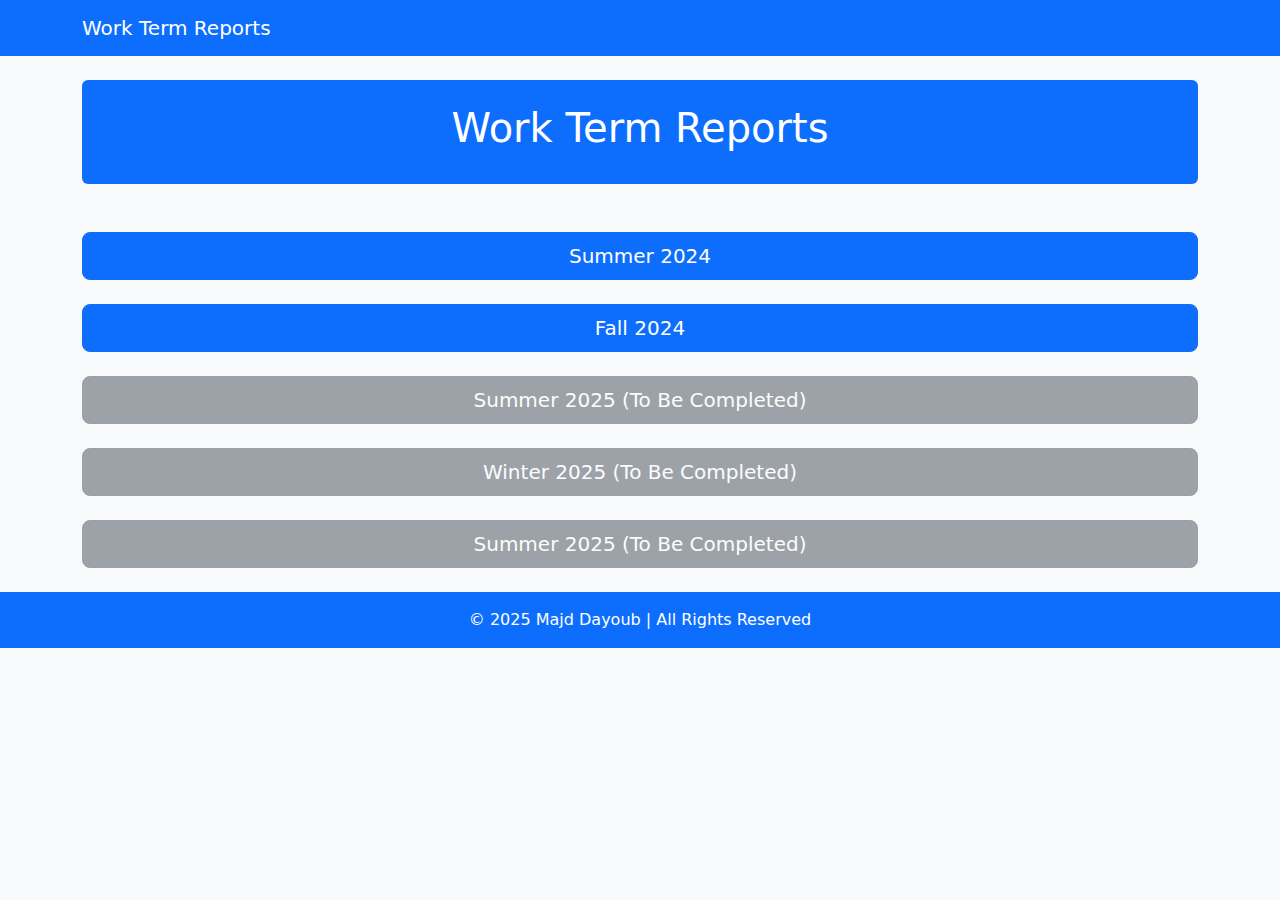
<file: index.html>
<!DOCTYPE html>
<html lang="en">

<head>
    <meta charset="UTF-8">
    <meta name="viewport" content="width=device-width, initial-scale=1.0">
    <title>Work Term Reports</title>
    <link href="https://cdn.jsdelivr.net/npm/bootstrap@5.3.0/dist/css/bootstrap.min.css" rel="stylesheet">
</head>

<body class="bg-light">
    <nav class="navbar navbar-expand-lg navbar-light bg-primary mb-4">
        <div class="container">
            <a class="navbar-brand text-white" href="#">Work Term Reports</a>
        </div>
    </nav>

    <div class="container">
        <div class="text-center py-4 bg-primary text-white rounded mb-5">
            <h1>Work Term Reports</h1>
        </div>

        <div class="d-grid gap-4">
            <a href="Summer2024.html" class="btn btn-primary btn-lg">Summer 2024</a>
            <a href="Fall2024.html" class="btn btn-primary btn-lg">Fall 2024</a>
            <button class="btn btn-secondary btn-lg" disabled>Summer 2025 (To Be Completed)</button>
            <button class="btn btn-secondary btn-lg" disabled>Winter 2025 (To Be Completed)</button>
            <button class="btn btn-secondary btn-lg" disabled>Summer 2025 (To Be Completed)</button>
        </div>
    </div>

    <footer class="bg-primary text-white text-center py-3 mt-4">
        <p class="mb-0">&copy; 2025 Majd Dayoub | All Rights Reserved</p>
    </footer>

    <script src="https://cdn.jsdelivr.net/npm/bootstrap@5.3.0/dist/js/bootstrap.bundle.min.js"></script>
</body>

</html>
</file>
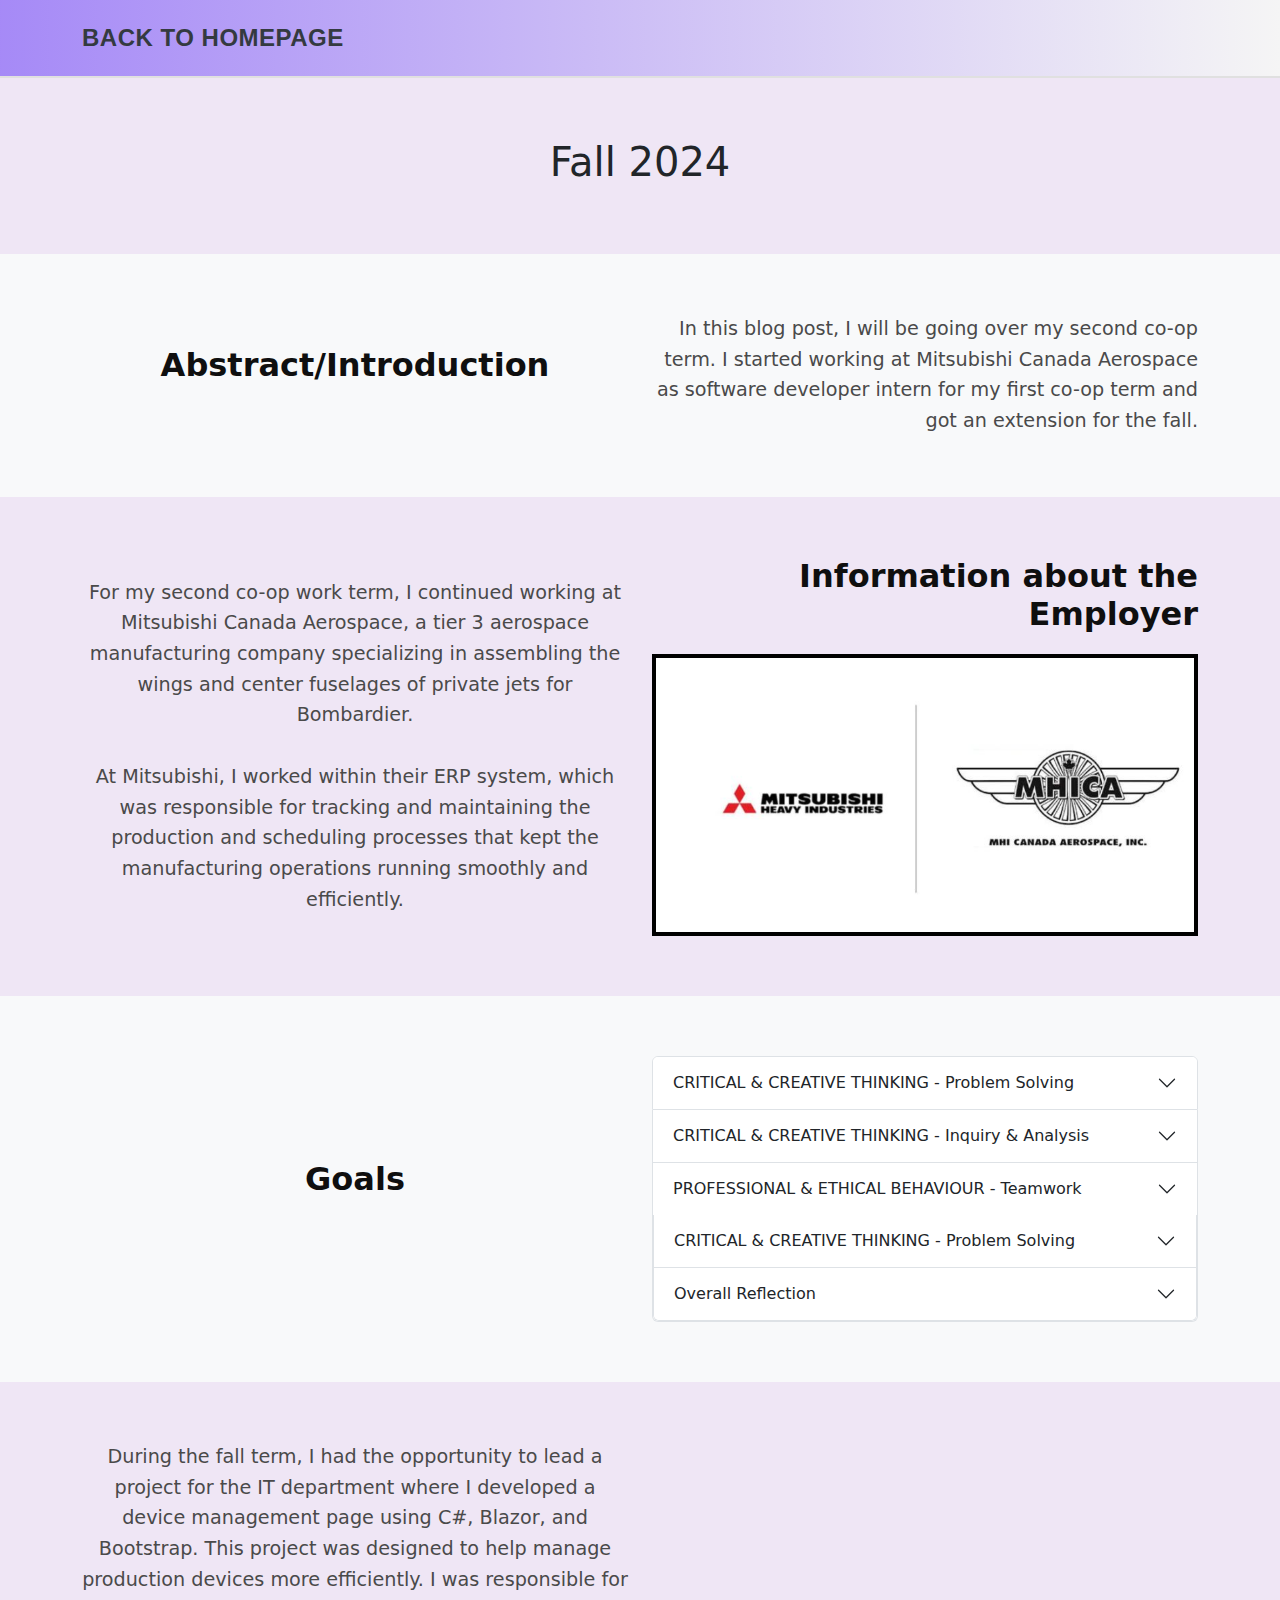
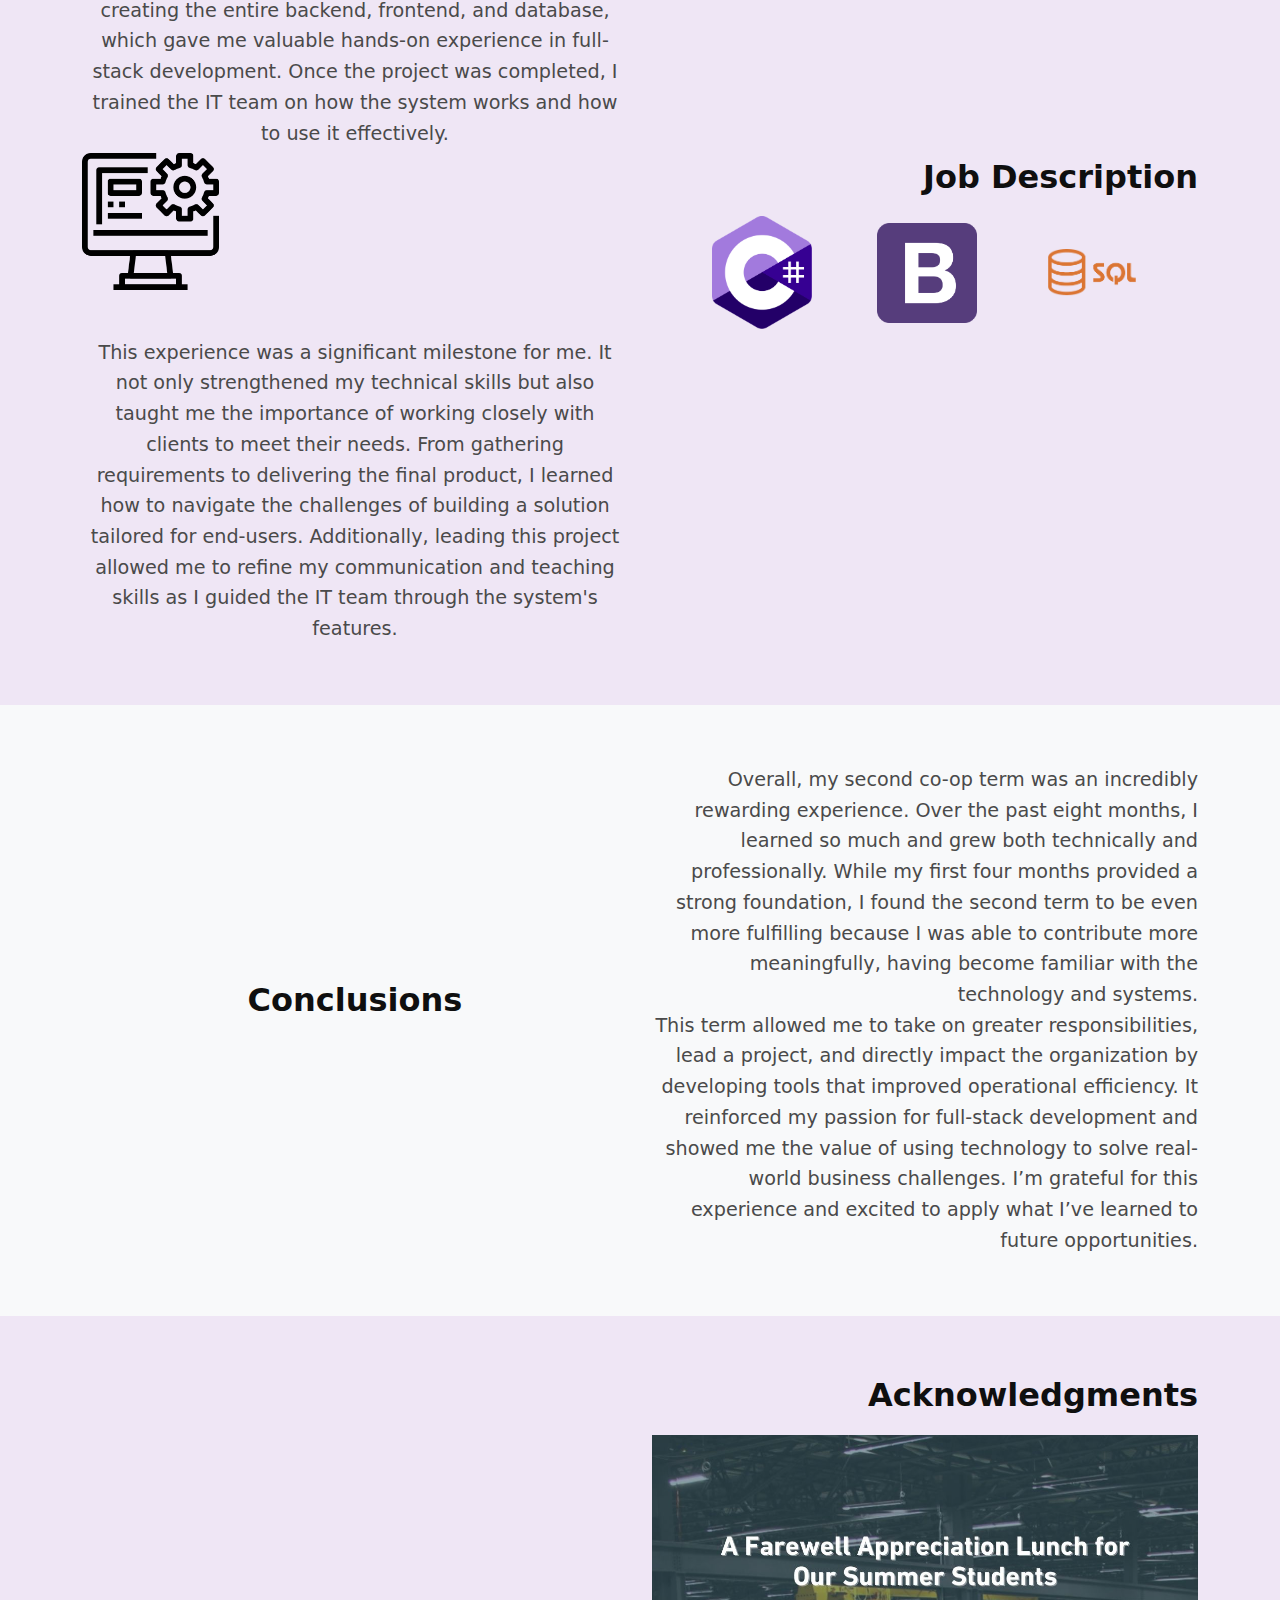
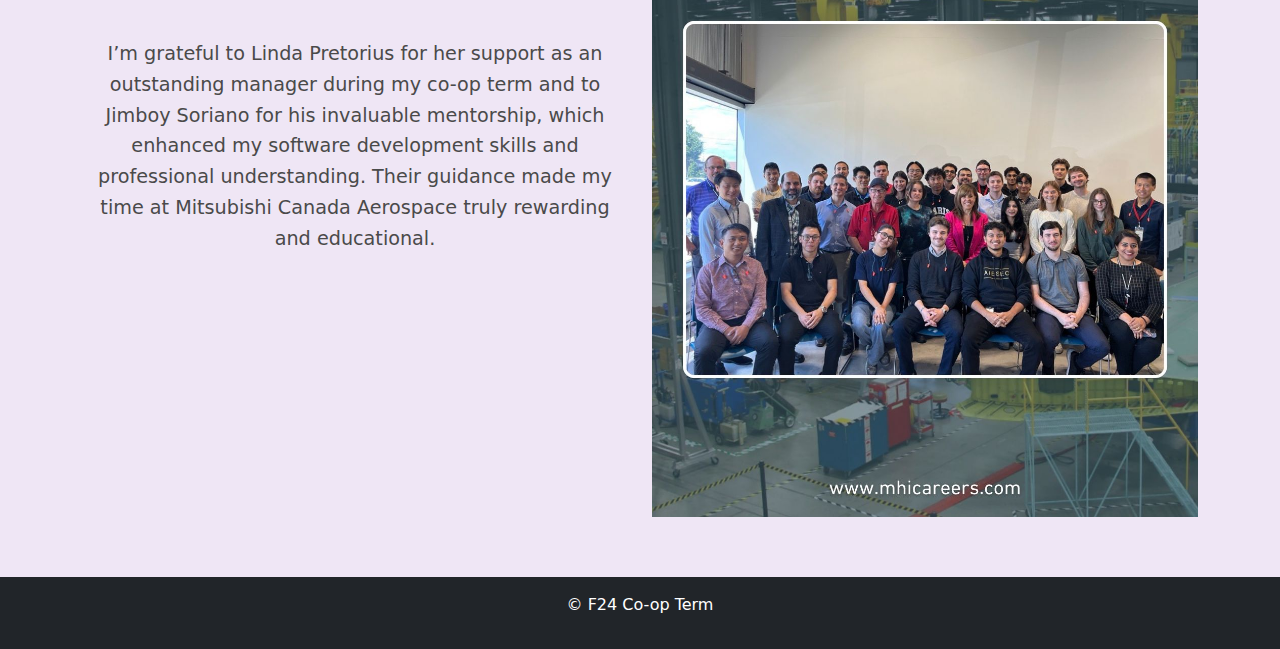
<file: Fall2024.html>
<!DOCTYPE html>
<html lang="en">
<head>
  <meta charset="UTF-8">
  <meta name="viewport" content="width=device-width, initial-scale=1.0">
  <title>First Work Term</title>
  <link href="https://cdn.jsdelivr.net/npm/bootstrap@5.3.0-alpha1/dist/css/bootstrap.min.css" rel="stylesheet">
  <link rel="stylesheet" href="styles.css">
</head>
<body>

<!-- Navigation -->
<nav class="navbar navbar-expand-lg navbar-light bg-primary">
  <div class="container">
      <a class="navbar-brand" href="/WorkTermReports">Back to Homepage</a>
  </div>
</nav>


<!-- Header Sections -->
<section class="section ">
  <h1 class="text-dark text-center text-">Fall 2024</h1>
</section>

<!-- Abstract/Introduction -->
<section class="section bg-light">
  <div class="container">
    <div class="row align-items-center">
      <div class="col-md-6">
        <h2 class="section-title">Abstract/Introduction</h2>
      </div>
      <div class="col-md-6">
        <p class="section-text">
          In this blog post, I will be going over my second co-op term. I started working at Mitsubishi Canada Aerospace as software developer intern for my first co-op term and got an extension for the fall. 
        </p>
      </div>
    </div>
  </div>
</section>

<!-- Information about the Employer -->
<section class="section">
  <div class="container">
    <div class="row align-items-center">
      <div class="col-md-6">
        <p class="section-text">
          For my second co-op work term, I continued working at Mitsubishi Canada Aerospace, a tier 3 aerospace manufacturing company specializing in assembling the wings and center fuselages of private jets for Bombardier.
          <br>
          <br>
          At Mitsubishi, I worked within their ERP system, which was responsible for tracking and maintaining the production and scheduling processes that kept the manufacturing operations running smoothly and efficiently. 
        </p>
      </div>
      <div class="col-md-6">
        <h2 class="section-title">Information about the Employer</h2>
        <div></div>
          <img src="images/MHICAlogo.jpeg" alt="mhicaLogo" class = "mhica-logo">
        </div>
      </div>
      
    </div>
  </div>
</section>

<!-- Goals -->
<section class="section bg-light">
    <div class="container">
      <div class="row align-items-center">
        <div class="col-md-6">
          <h2 class="section-title">Goals</h2>
        </div>
        <div class="col-md-6">
          <div class="accordion" id="goalsAccordion">
            <!-- Accordion Item 1 -->
            <div class="accordion-item">
              <h2 class="accordion-header" id="headingOne">
                <button class="accordion-button collapsed" type="button" data-bs-toggle="collapse" data-bs-target="#collapseOne" aria-expanded="false" aria-controls="collapseOne">
                  CRITICAL & CREATIVE THINKING - Problem Solving
                </button>
              </h2>
              <div id="collapseOne" class="accordion-collapse collapse" aria-labelledby="headingOne" data-bs-parent="#goalsAccordion">
                <div class="accordion-body">   
                    <p>Goal: Enhancing my strategic decision-making skills will enable me to make informed and effective choices that impact project results positively. As an ERP Software Developer, being able to evaluate various solutions and choose the best course of action is crucial for both short-term and long-term project success.</p>
                    <p>Reflection: When I think about how I approached problem-solving in my role as an ERP Software Developer, I can see real growth in my ability to think strategically. By participating in planning sessions and analyzing previous decisions, I learned to step back and evaluate situations with a broader perspective. One particular instance stands out: I suggested an alternative approach to a process that ultimately saved the team time and reduced resource waste. The positive feedback from my supervisor validated my efforts and showed me that structured problem-solving is as much about preparation as it is about execution. This journey has deepened my confidence in my ability to make impactful decisions.</p>
                </div>
              </div>
            </div>
  
            <!-- Accordion Item 2 -->
            <div class="accordion-item">
              <h2 class="accordion-header" id="headingTwo">
                <button class="accordion-button collapsed" type="button" data-bs-toggle="collapse" data-bs-target="#collapseTwo" aria-expanded="false" aria-controls="collapseTwo">
                  CRITICAL & CREATIVE THINKING - Inquiry & Analysis
                </button>
              </h2>
              <div id="collapseTwo" class="accordion-collapse collapse" aria-labelledby="headingTwo" data-bs-parent="#goalsAccordion">
                <div class="accordion-body">
                  <p>Goal: 	Developing my skills in project planning and execution will allow me to contribute more effectively to project timelines and resource management, ensuring that projects progress smoothly and are completed on time.</p>
                  <p>Reflection: Improving my project planning and execution skills has been a rewarding challenge. Taking on responsibilities like scheduling and milestone tracking gave me the confidence to approach complex workflows with clarity. One project, in particular, tested these skills when unexpected delays threatened the timeline. By leveraging project management tools and best practices, I adjusted the schedule and kept the team aligned. It felt gratifying to see the project delivered on time, even with the hiccups along the way. </p>
                </div>
              </div>
            </div>
  
            <!-- Accordion Item 3 -->
            <div class="accordion-item">
              <h2 class="accordion-header" id="headingThree">
                <button class="accordion-button collapsed" type="button" data-bs-toggle="collapse" data-bs-target="#collapseThree" aria-expanded="false" aria-controls="collapseThree">
                  PROFESSIONAL & ETHICAL BEHAVIOUR - Teamwork
                </button>
              </h2>
              <div id="collapseThree" class="accordion-collapse collapse" aria-labelledby="headingThree" data-bs-parent="#goalsAccordion">
                <div class="accordion-body">
                  <p>Goal: Strengthening my collaboration and teamwork skills is a priority, as effective teamwork enhances productivity and creates a supportive work environment</p>
                  <p>Reflection: Teamwork has always been something I valued, but this goal allowed me to intentionally focus on how I contribute to a group. I found that leading smaller initiatives helped me build confidence and connect with my colleagues on a deeper level. During one collaborative project, I made a point of fostering open dialogue, ensuring everyone’s voice was heard. The result wasn’t just a better product but also a stronger sense of camaraderie within the team. Feedback from my peers highlighted my efforts in promoting collaboration, which was incredibly motivating. </p>                
                </div>
            </div>
  
            <!-- Accordion Item 4 -->
            <div class="accordion-item">
              <h2 class="accordion-header" id="headingFour">
                <button class="accordion-button collapsed" type="button" data-bs-toggle="collapse" data-bs-target="#collapseFour" aria-expanded="false" aria-controls="collapseFour">
                  CRITICAL & CREATIVE THINKING - Problem Solving
                </button>
              </h2>
              <div id="collapseFour" class="accordion-collapse collapse" aria-labelledby="headingFour" data-bs-parent="#goalsAccordion">
                <div class="accordion-body">
                  <p>Goal: improving my personal efficiency and adaptability is essential for managing workloads effectively and responding to unexpected changes in projects. </p>
                  <p>Reflection: Focusing on my personal efficiency and adaptability has been an engaging process. Creating daily and weekly plans kept me on track, and I noticed significant improvements in how I prioritized tasks. A moment that really tested my adaptability came when an urgent project was handed to me last-minute. By staying organized and leaning into the challenge, I managed to complete the task on time without compromising the quality of my other work. Documenting these instances showed me how far I’ve come in managing stress and staying productive under pressure.</p>                
                </div>
              </div>
            </div>

            <!-- Accordion Item 5 -->
            <div class="accordion-item">
              <h2 class="accordion-header" id="headingFive">
                <button class="accordion-button collapsed" type="button" data-bs-toggle="collapse" data-bs-target="#collapseFive" aria-expanded="false" aria-controls="collapseFive">
                  Overall Reflection
                </button>
              </h2>
              <div id="collapseFive" class="accordion-collapse collapse" aria-labelledby="headingFive" data-bs-parent="#goalsAccordion">
                <div class="accordion-body">  
                  <p>Overall, my second co-op term was an incredibly valuable experience that allowed me to grow both professionally and technically. Leading a project to develop a device management system using C#, Blazor, and Bootstrap gave me hands-on experience with full-stack development and deepened my understanding of how to create scalable, efficient solutions. Working on both the backend and frontend, as well as designing the database, taught me how different components of a system come together to address real business needs.</p>

                  <p>Beyond technical skills, I gained valuable insight into working with clients and managing expectations. Collaborating with the IT department to gather requirements and training them on the system emphasized the importance of communication and adaptability. This experience reinforced how crucial it is to not only build a functional product but also ensure it meets the needs of the people using it.</p>

                  <p>Reflecting on my time in this role, I’m proud of what I accomplished and grateful for the lessons I learned. From improving my coding abilities to gaining confidence in project ownership, this co-op has equipped me with skills and experiences that will be invaluable in my future career. It has solidified my passion for problem-solving through technology and has motivated me to continue building on these foundations in the years to come.</p>
 
                </div>
              </div>
            </div>
  
          </div>
        </div>
      </div>
    </div>
  </section>

<!-- Job Description -->
<section class="section">
  <div class="container">
    <div class="row align-items-center">
      <div class="col-md-6">
        <p class="section-text">During the fall term, I had the opportunity to lead a project for the IT department where I developed a device management page using C#, Blazor, and Bootstrap. This project was designed to help manage production devices more efficiently. I was responsible for creating the entire backend, frontend, and database, which gave me valuable hands-on experience in full-stack development. Once the project was completed, I trained the IT team on how the system works and how to use it effectively.</p>
        <img src="images/deviceManagement.png" alt="Device Logo" class="device-logo w-25 mt-1">
        <p class="section-text mt-5">This experience was a significant milestone for me. It not only strengthened my technical skills but also taught me the importance of working closely with clients to meet their needs. From gathering requirements to delivering the final product, I learned how to navigate the challenges of building a solution tailored for end-users. Additionally, leading this project allowed me to refine my communication and teaching skills as I guided the IT team through the system's features.</p>
      </div>
      <div class="col-md-6">
        <h2 class="section-title">Job Description</h2>
        <div class="logo-container"></div>
          <img src="images/csharpLogo.png" alt="C# Logo" class="tech-logo">
          <img src="images/bootstrapLogo.png" alt="Bootstrap Logo" class="tech-logo">
          <img src="images/sqlLogo.png" alt="SQL Logo" class="tech-logo">
        </div>
        
      </div>
    </div>
  </div>
</section>

<!-- Conclusions -->
<section class="section bg-light">
  <div class="container">
    <div class="row align-items-center">
      <div class="col-md-6">
        <h2 class="section-title">Conclusions</h2>
      </div>
      <div class="col-md-6">
        <p class="section-text">Overall, my second co-op term was an incredibly rewarding experience. Over the past eight months, I learned so much and grew both technically and professionally. While my first four months provided a strong foundation, I found the second term to be even more fulfilling because I was able to contribute more meaningfully, having become familiar with the technology and systems.</p>
        <p class="section-text">This term allowed me to take on greater responsibilities, lead a project, and directly impact the organization by developing tools that improved operational efficiency. It reinforced my passion for full-stack development and showed me the value of using technology to solve real-world business challenges. I’m grateful for this experience and excited to apply what I’ve learned to future opportunities.</p>
      </div>
    </div>
  </div>
</section>

<!-- Acknowledgments -->
<section class="section">
  <div class="container">
    <div class="row align-items-center">
      <div class="col-md-6">
        <p class="section-text">I’m grateful to Linda Pretorius for her support as an outstanding manager during my co-op term and to Jimboy Soriano for his invaluable mentorship, which enhanced my software development skills and professional understanding. Their guidance made my time at Mitsubishi Canada Aerospace truly rewarding and educational.</p>
      </div>
      <div class="col-md-6 ">
        <h2 class="section-title">Acknowledgments</h2>
        <div>
          <img src="images/groupPhoto.jpg" alt="secondStudentPhoto" class="img-fluid">
        </div>
      </div>
    </div>
  </div>
</section>

<!-- Footer -->
<footer class="bg-dark text-white text-center py-3">
  <p>&copy; F24 Co-op Term</p>
</footer>

<!-- Bootstrap JS -->
<script src="https://cdn.jsdelivr.net/npm/bootstrap@5.3.0-alpha1/dist/js/bootstrap.bundle.min.js"></script>
</body>
</html>
</file>
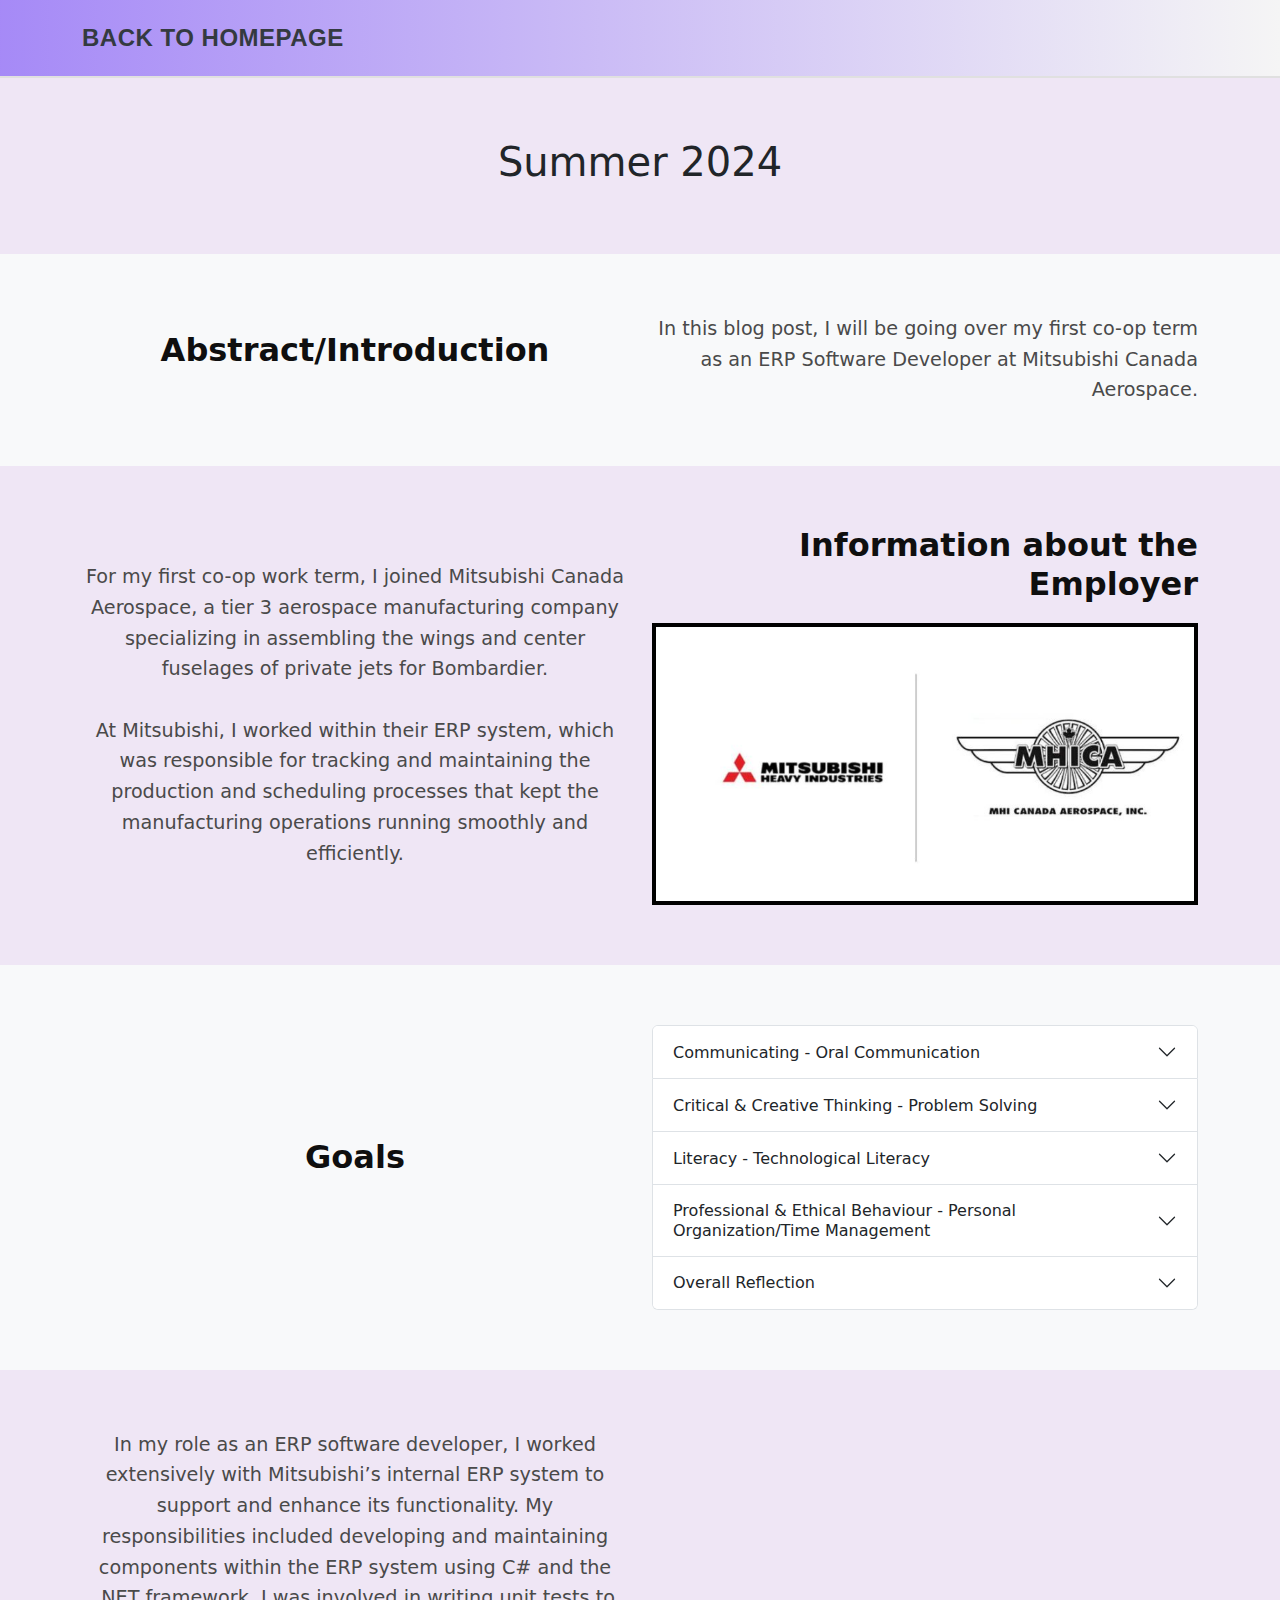
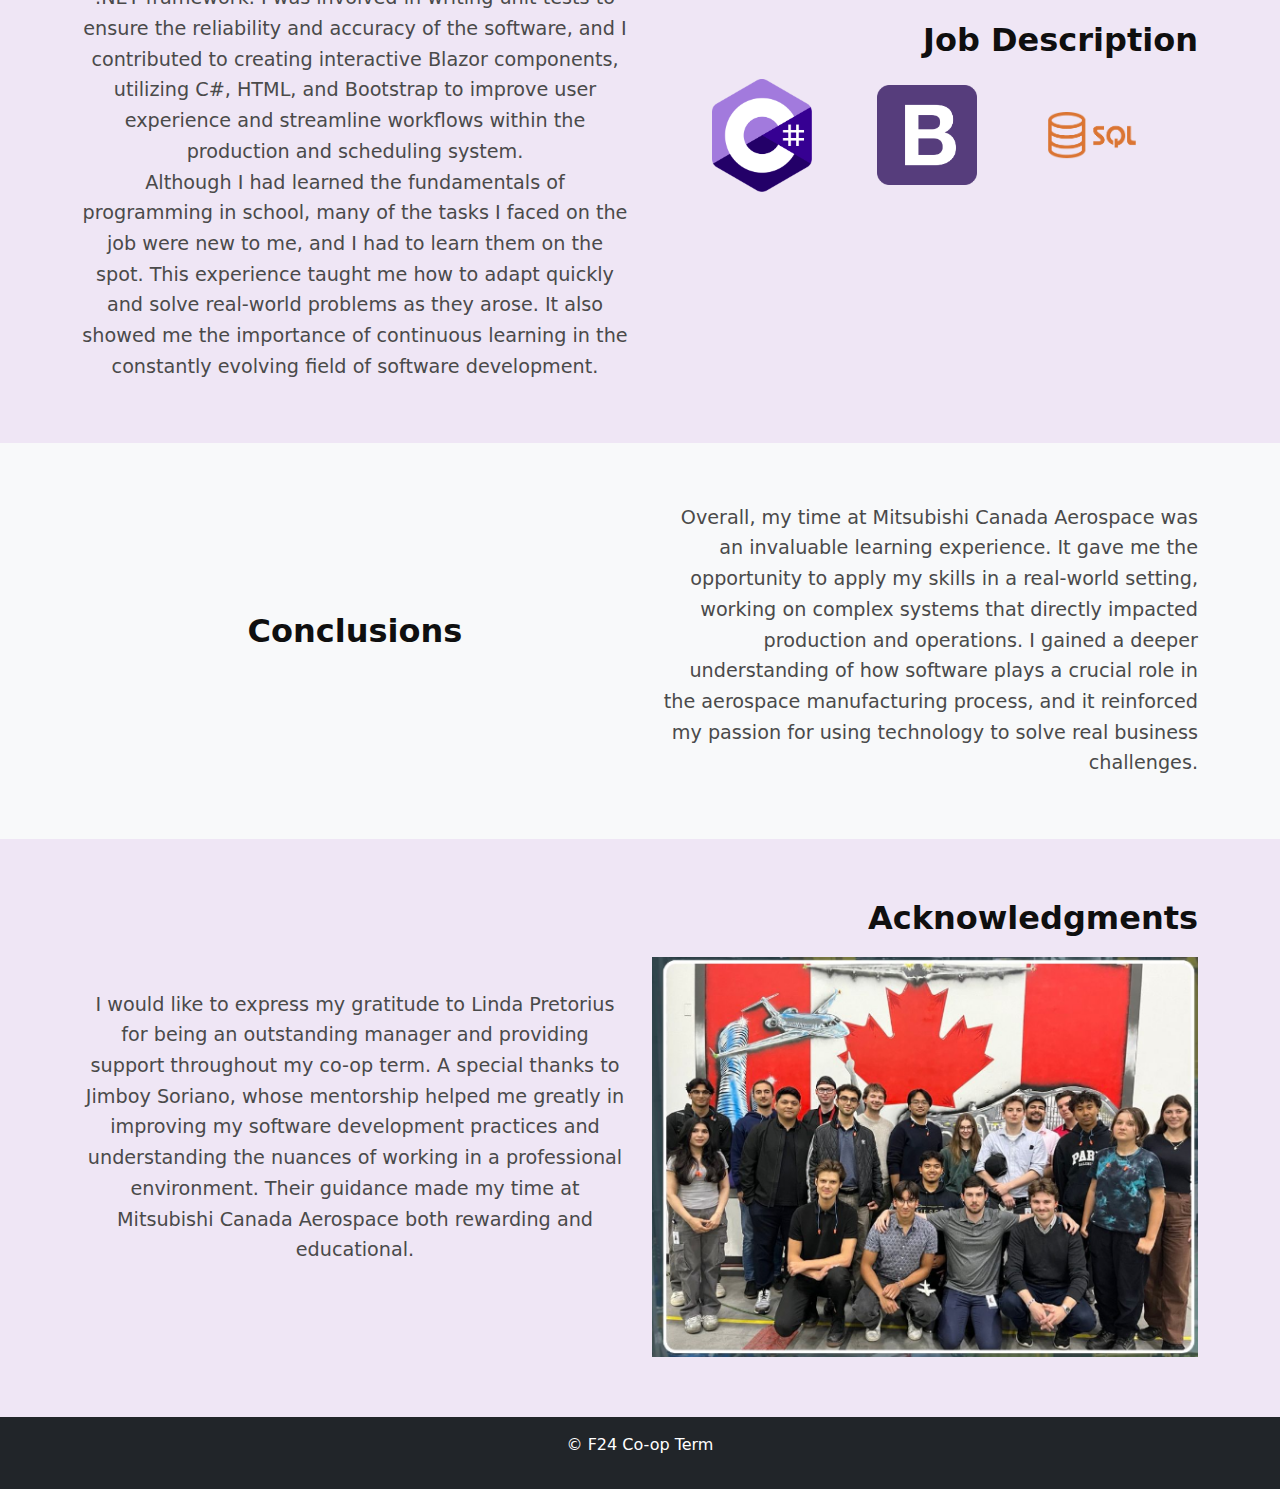
<file: Summer2024.html>
<!DOCTYPE html>
<html lang="en">
<head>
  <meta charset="UTF-8">
  <meta name="viewport" content="width=device-width, initial-scale=1.0">
  <title>First Work Term</title>
  <link href="https://cdn.jsdelivr.net/npm/bootstrap@5.3.0-alpha1/dist/css/bootstrap.min.css" rel="stylesheet">
  <link rel="stylesheet" href="styles.css">
</head>
<body>

<!-- Navigation -->
<nav class="navbar navbar-expand-lg navbar-light bg-primary">
  <div class="container">
      <a class="navbar-brand" href="/WorkTermReports">Back to Homepage</a>
  </div>
</nav>


<!-- Sections -->

 <!-- Header Sections -->
<section class="section">
  <h1 class="text-dark text-center text-">Summer 2024</h1>
</section>

<!-- Abstract/Introduction -->
<section class="section bg-light">
  <div class="container">
    <div class="row align-items-center">
      <div class="col-md-6">
        <h2 class="section-title">Abstract/Introduction</h2>
      </div>
      <div class="col-md-6">
        <p class="section-text">
          In this blog post, I will be going over my first co-op term as an ERP Software Developer at Mitsubishi Canada Aerospace. 
        </p>
      </div>
    </div>
  </div>
</section>

<!-- Information about the Employer -->
<section class="section">
  <div class="container">
    <div class="row align-items-center">
      <div class="col-md-6">
        <p class="section-text">
          For my first co-op work term, I joined Mitsubishi Canada Aerospace, a tier 3 aerospace manufacturing company specializing in assembling the wings and center fuselages of private jets for Bombardier.
          <br>
          <br>
          At Mitsubishi, I worked within their ERP system, which was responsible for tracking and maintaining the production and scheduling processes that kept the manufacturing operations running smoothly and efficiently.
        </p>
      </div>
      <div class="col-md-6">
        <h2 class="section-title">Information about the Employer</h2>
        <div></div>
          <img src="images/MHICAlogo.jpeg" alt="mhicaLogo" class = "mhica-logo">
        </div>
      </div>
      
    </div>
  </div>
</section>

<!-- Goals -->
<section class="section bg-light">
    <div class="container">
      <div class="row align-items-center">
        <div class="col-md-6">
          <h2 class="section-title">Goals</h2>
        </div>
        <div class="col-md-6">
          <div class="accordion" id="goalsAccordion">
            <!-- Accordion Item 1 -->
            <div class="accordion-item">
              <h2 class="accordion-header" id="headingOne">
                <button class="accordion-button collapsed" type="button" data-bs-toggle="collapse" data-bs-target="#collapseOne" aria-expanded="false" aria-controls="collapseOne">
                  Communicating - Oral Communication
                </button>
              </h2>
              <div id="collapseOne" class="accordion-collapse collapse" aria-labelledby="headingOne" data-bs-parent="#goalsAccordion">
                <div class="accordion-body">   
                    <p>Goal: Effective oral communication is essential in any professional setting, especially in a collaborative environment like MHI Canada Aerospace. As an ERP Software Developer, mastering oral communication will allow me to effectively communicate project updates, discuss technical concepts with team members, and present findings to stakeholders.</p>
                    <p>Reflection: I can confidently say that I've made significant progress in communication. Whether it was updating the team on project progress, discussing technical details, or presenting findings to co-workers, I've learned to articulate my thoughts clearly and effectively. This improvement has not only enhanced my ability to work with colleagues, but also boosted my confidence in professional settings.</p>
                </div>
              </div>
            </div>
  
            <!-- Accordion Item 2 -->
            <div class="accordion-item">
              <h2 class="accordion-header" id="headingTwo">
                <button class="accordion-button collapsed" type="button" data-bs-toggle="collapse" data-bs-target="#collapseTwo" aria-expanded="false" aria-controls="collapseTwo">
                  Critical & Creative Thinking - Problem Solving
                </button>
              </h2>
              <div id="collapseTwo" class="accordion-collapse collapse" aria-labelledby="headingTwo" data-bs-parent="#goalsAccordion">
                <div class="accordion-body">
                  <p>Goal: Problem-solving is a critical skill for a Software Developer, as it involves identifying, analyzing, and resolving complex technical issues efficiently and effectively. Developing strong problem-solving skills will enable me to tackle challenges encountered during software development and testing.</p>
                  <p>Reflection: My problem-solving skills have grown a lot throughout my co-op experience. I've faced a lots of technical challenges, each requiring a different approach and a detailed analysis. By taking advantage of my ability to identify root causes and develop solutions, I've become better at overcoming obstacles in software development.</p>    
                </div>
              </div>
            </div>
  
            <!-- Accordion Item 3 -->
            <div class="accordion-item">
              <h2 class="accordion-header" id="headingThree">
                <button class="accordion-button collapsed" type="button" data-bs-toggle="collapse" data-bs-target="#collapseThree" aria-expanded="false" aria-controls="collapseThree">
                  Literacy - Technological Literacy
                </button>
              </h2>
              <div id="collapseThree" class="accordion-collapse collapse" aria-labelledby="headingThree" data-bs-parent="#goalsAccordion">
                <div class="accordion-body">
                  <p>Goal: Enhancing technological literacy will allow me to adapt to new technologies, take advantage of advanced tools, and contribute effectively to technological advancement.</p>
                  <p>Reflection: Enhancing my technological literacy was a key goal, and I'm pleased with the progress I've made. I've quickly adapted to new tools and technologies, which has enabled me to stay on track and contribute more meaningfully to our projects.</p>
                </div>
              </div>
            </div>
  
            <!-- Accordion Item 4 -->
            <div class="accordion-item">
              <h2 class="accordion-header" id="headingFour">
                <button class="accordion-button collapsed" type="button" data-bs-toggle="collapse" data-bs-target="#collapseFour" aria-expanded="false" aria-controls="collapseFour">
                  Professional & Ethical Behaviour - Personal Organization/Time Management
                </button>
              </h2>
              <div id="collapseFour" class="accordion-collapse collapse" aria-labelledby="headingFour" data-bs-parent="#goalsAccordion">
                <div class="accordion-body">
                  <p>Goal: Develop and demonstrate professional and ethical time management and organizational skills during my co-op. </p>
                  <p>Reflection: By staying organized and prioritizing my tasks, I've been able to consistently meet deadlines without sacrificing quality. Focusing on good time management has made me more efficient and dependable as a team member.</p>
                </div>
              </div>
            </div>

            <!-- Accordion Item 5 -->
            <div class="accordion-item">
              <h2 class="accordion-header" id="headingFive">
                <button class="accordion-button collapsed" type="button" data-bs-toggle="collapse" data-bs-target="#collapseFive" aria-expanded="false" aria-controls="collapseFive">
                  Overall Reflection
                </button>
              </h2>
              <div id="collapseFive" class="accordion-collapse collapse" aria-labelledby="headingFive" data-bs-parent="#goalsAccordion">
                <div class="accordion-body">   
                    <p>When I started, I wanted to learn more about the software development lifecycle and build practical skills in C#, SQL, CSS, and HTML. I feel like I achieved this by working within the company’s tech stack—writing SQL scripts, creating visual components, and coding unit tests with C#. These hands-on tasks gave me a much better understanding of how each piece fits into the bigger picture of software development. I’m at the beginning of my journey, and these skills will definitely help me in future roles, especially when it comes to problem-solving and understanding the flow of a project from start to finish.</p>
                    <p>I specifically wanted to work with C#, SQL, and web technologies like HTML and CSS because I knew they were foundational to a lot of modern software development. These technologies are widely used and versatile, and I figured that gaining experience with them would set a strong base for future opportunities. Working with them not only helped me strengthen my coding abilities but also gave me more confidence in understanding how back-end and front-end components interact.</p>
                    <p>Looking back, I’m happy to say that I met most of my goals. I gained practical experience with the technologies I set out to learn, and I feel more comfortable working through the different stages of the development lifecycle. That said, one area I feel I could have improved on is asking more questions. There were times when I hesitated to reach out for help or clarification, and in hindsight, that could have sped up my learning.</p>
                </div>
              </div>
            </div>
  
          </div>
        </div>
      </div>
    </div>
  </section>

<!-- Job Description -->
<section class="section">
  <div class="container">
    <div class="row align-items-center">
      <div class="col-md-6">
        <p class="section-text">In my role as an ERP software developer, I worked extensively with Mitsubishi’s internal ERP system to support and enhance its functionality. My responsibilities included developing and maintaining components within the ERP system using C# and the .NET framework. I was involved in writing unit tests to ensure the reliability and accuracy of the software, and I contributed to creating interactive Blazor components, utilizing C#, HTML, and Bootstrap to improve user experience and streamline workflows within the production and scheduling system.</p>
        <p class="section-text">Although I had learned the fundamentals of programming in school, many of the tasks I faced on the job were new to me, and I had to learn them on the spot. This experience taught me how to adapt quickly and solve real-world problems as they arose. It also showed me the importance of continuous learning in the constantly evolving field of software development.</p>
      </div>
      <div class="col-md-6">
        <h2 class="section-title">Job Description</h2>
        <div class="logo-container"></div>
          <img src="images/csharpLogo.png" alt="C# Logo" class="tech-logo">
          <img src="images/bootstrapLogo.png" alt="Bootstrap Logo" class="tech-logo">
          <img src="images/sqlLogo.png" alt="SQL Logo" class="tech-logo">
        </div>
      </div>
    </div>
  </div>
</section>

<!-- Conclusions -->
<section class="section bg-light">
  <div class="container">
    <div class="row align-items-center">
      <div class="col-md-6">
        <h2 class="section-title">Conclusions</h2>
      </div>
      <div class="col-md-6">
        <p class="section-text">Overall, my time at Mitsubishi Canada Aerospace was an invaluable learning experience. It gave me the opportunity to apply my skills in a real-world setting, working on complex systems that directly impacted production and operations. I gained a deeper understanding of how software plays a crucial role in the aerospace manufacturing process, and it reinforced my passion for using technology to solve real business challenges.</p>
      </div>
    </div>
  </div>
</section>

<!-- Acknowledgments -->
<section class="section">
  <div class="container">
    <div class="row align-items-center">
      <div class="col-md-6">
        <p class="section-text">I would like to express my gratitude to Linda Pretorius for being an outstanding manager and providing support throughout my co-op term. A special thanks to Jimboy Soriano, whose mentorship helped me greatly in improving my software development practices and understanding the nuances of working in a professional environment. Their guidance made my time at Mitsubishi Canada Aerospace both rewarding and educational.</p>
      </div>
      <div class="col-md-6">
        <h2 class="section-title">Acknowledgments</h2>
        <div>
          <img src="images/groupStudentPhoto.png" alt="studentPhoto" class="img-fluid student-photo">
        </div>
      </div>
    </div>
  </div>
</section>

<!-- Footer -->
<footer class="bg-dark text-white text-center py-3">
  <p>&copy; F24 Co-op Term</p>
</footer>

<!-- Bootstrap JS -->
<script src="https://cdn.jsdelivr.net/npm/bootstrap@5.3.0-alpha1/dist/js/bootstrap.bundle.min.js"></script>
</body>
</html>
</file>
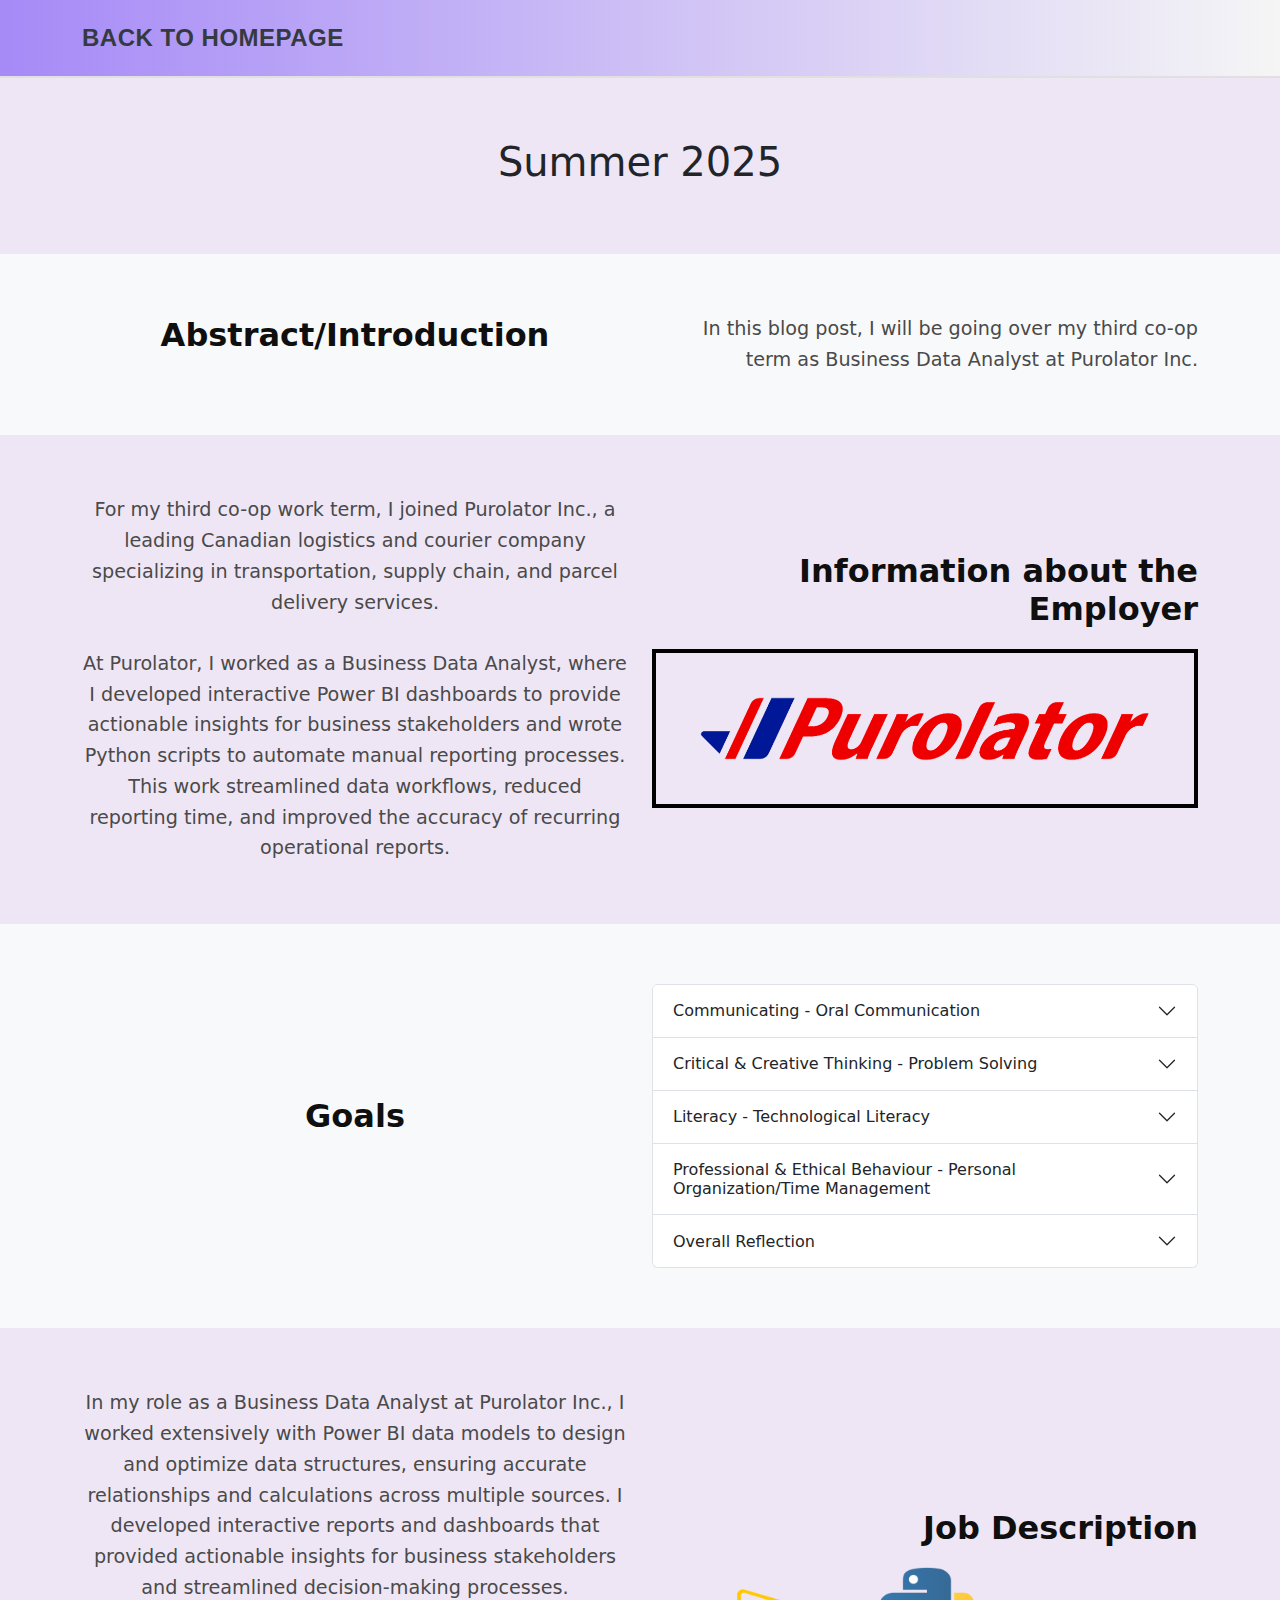
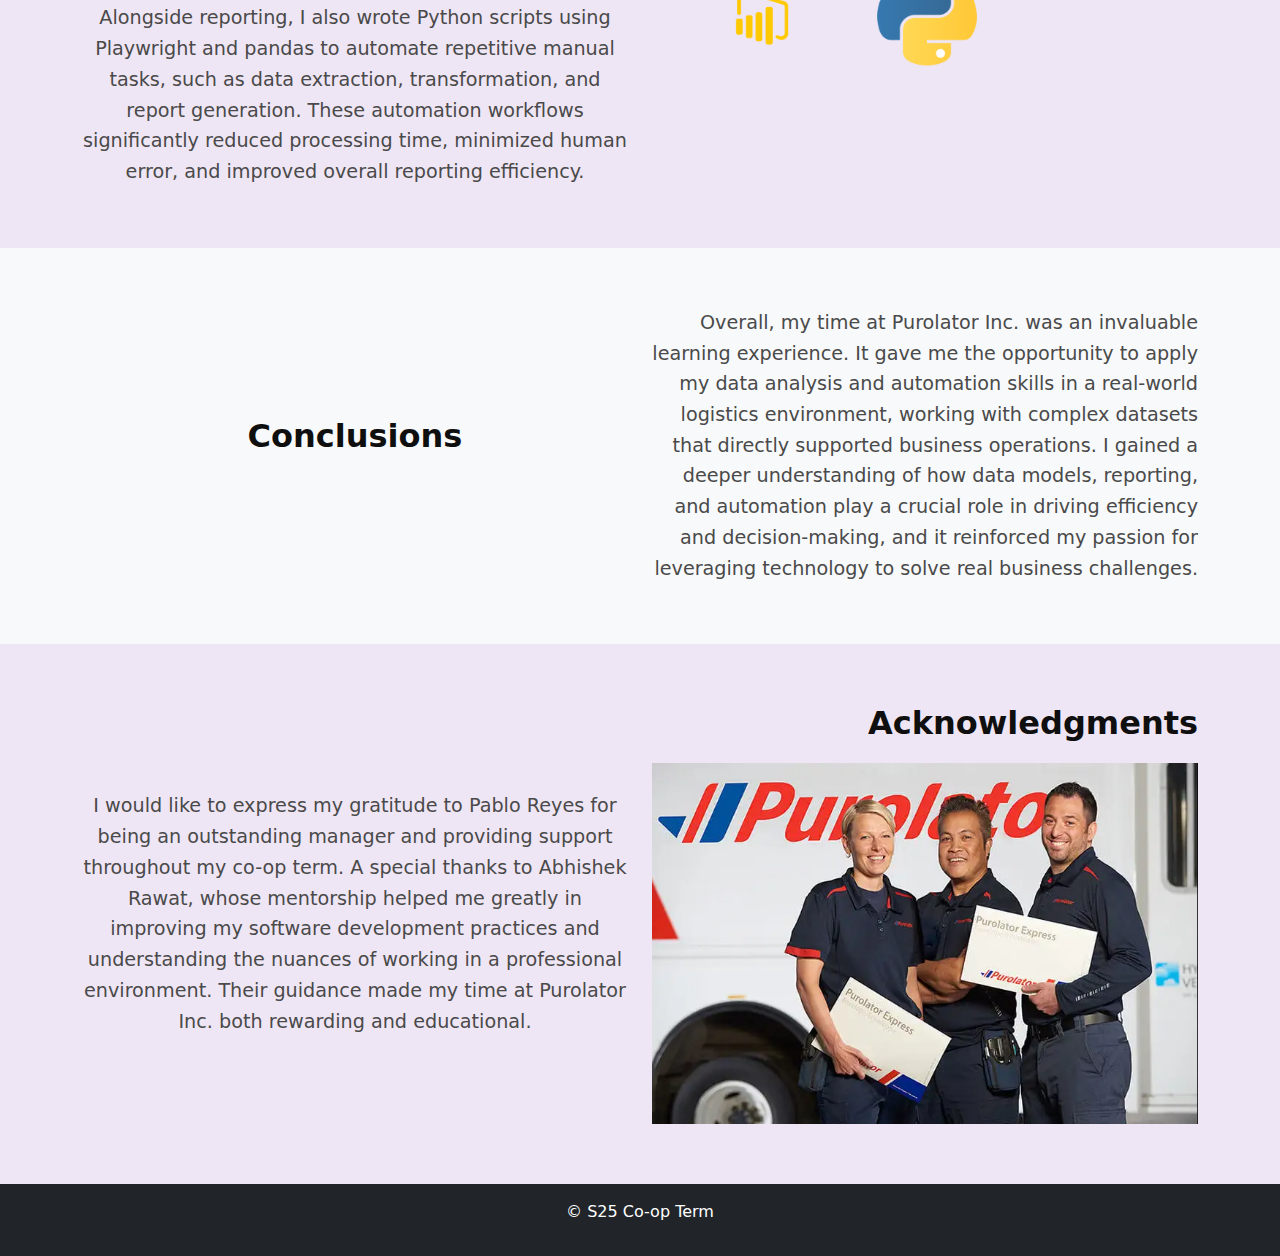
<file: Summer2025.html>
<!DOCTYPE html>
<html lang="en">
<head>
  <meta charset="UTF-8">
  <meta name="viewport" content="width=device-width, initial-scale=1.0">
  <title>Third Work Term</title>
  <link href="https://cdn.jsdelivr.net/npm/bootstrap@5.3.0-alpha1/dist/css/bootstrap.min.css" rel="stylesheet">
  <link rel="stylesheet" href="styles.css">
</head>
<body>

<!-- Navigation -->
<nav class="navbar navbar-expand-lg navbar-light bg-primary">
  <div class="container">
      <a class="navbar-brand" href="/index.html">Back to Homepage</a>
  </div>
</nav>


<!-- Sections -->

 <!-- Header Sections -->
<section class="section">
  <h1 class="text-dark text-center text-">Summer 2025</h1>
</section>

<!-- Abstract/Introduction -->
<section class="section bg-light">
  <div class="container">
    <div class="row align-items-center">
      <div class="col-md-6">
        <h2 class="section-title">Abstract/Introduction</h2>
      </div>
      <div class="col-md-6">
        <p class="section-text">
          In this blog post, I will be going over my third co-op term as Business Data Analyst at Purolator Inc.
        </p>
      </div>
    </div>
  </div>
</section>

<!-- Information about the Employer -->
<section class="section">
  <div class="container">
    <div class="row align-items-center">
      <div class="col-md-6">
        <p class="section-text">
          For my third co-op work term, I joined Purolator Inc., a leading Canadian logistics and courier company specializing in transportation, supply chain, and parcel delivery services.
          <br>
          <br>
          At Purolator, I worked as a Business Data Analyst, where I developed interactive Power BI dashboards to provide actionable insights for business stakeholders and wrote Python scripts to automate manual reporting processes. This work streamlined data workflows, reduced reporting time, and improved the accuracy of recurring operational reports.
        </p>
      </div>
      <div class="col-md-6">
        <h2 class="section-title">Information about the Employer</h2>
        <div></div>
          <img src="images/puro-logo.png" alt="puroLogo" class = "mhica-logo">
        </div>
      </div>
      
    </div>
  </div>
</section>

<!-- Goals -->
<section class="section bg-light">
  <div class="container">
    <div class="row align-items-center">
      <div class="col-md-6">
        <h2 class="section-title">Goals</h2>
      </div>
      <div class="col-md-6">
        <div class="accordion" id="goalsAccordion">
          
          <!-- Accordion Item 1 -->
          <div class="accordion-item">
            <h2 class="accordion-header" id="headingOne">
              <button class="accordion-button collapsed" type="button" data-bs-toggle="collapse" data-bs-target="#collapseOne" aria-expanded="false" aria-controls="collapseOne">
                Communicating - Oral Communication
              </button>
            </h2>
            <div id="collapseOne" class="accordion-collapse collapse" aria-labelledby="headingOne" data-bs-parent="#goalsAccordion">
              <div class="accordion-body">   
                <p>Goal: Effective oral communication is essential in a fast-paced logistics environment like Purolator. As a Business Data Analyst, I aimed to clearly explain insights from Power BI reports, discuss data model structures with my team, and present automation results from Python scripts to stakeholders.</p>
                <p>Reflection: I’ve made significant progress in this area. Whether it was walking business users through dashboards, clarifying technical details with IT colleagues, or updating managers on automation progress, I learned to articulate findings in a way that matched the audience. This strengthened both collaboration and trust in my work.</p>
              </div>
            </div>
          </div>

          <!-- Accordion Item 2 -->
          <div class="accordion-item">
            <h2 class="accordion-header" id="headingTwo">
              <button class="accordion-button collapsed" type="button" data-bs-toggle="collapse" data-bs-target="#collapseTwo" aria-expanded="false" aria-controls="collapseTwo">
                Critical & Creative Thinking - Problem Solving
              </button>
            </h2>
            <div id="collapseTwo" class="accordion-collapse collapse" aria-labelledby="headingTwo" data-bs-parent="#goalsAccordion">
              <div class="accordion-body">
                <p>Goal: Problem-solving is critical for building efficient reports and automation workflows. My goal was to strengthen my ability to identify inefficiencies in manual reporting, troubleshoot data model issues in Power BI, and design creative automation solutions with Python.</p>
                <p>Reflection: I encountered challenges such as inconsistent data sources, complex joins in data models, and automation scripts that needed debugging. By breaking down problems, analyzing root causes, and testing multiple solutions, I became more confident in solving real-world data challenges quickly and effectively.</p>    
              </div>
            </div>
          </div>

          <!-- Accordion Item 3 -->
          <div class="accordion-item">
            <h2 class="accordion-header" id="headingThree">
              <button class="accordion-button collapsed" type="button" data-bs-toggle="collapse" data-bs-target="#collapseThree" aria-expanded="false" aria-controls="collapseThree">
                Literacy - Technological Literacy
              </button>
            </h2>
            <div id="collapseThree" class="accordion-collapse collapse" aria-labelledby="headingThree" data-bs-parent="#goalsAccordion">
              <div class="accordion-body">
                <p>Goal: Enhance my technological literacy by deepening my skills in Power BI data modeling and Python automation frameworks like Playwright and pandas. Staying adaptable to new tools was key to delivering value in a data-driven role.</p>
                <p>Reflection: I successfully improved my ability to work with advanced DAX functions, relationships in data models, and automation libraries. Learning to adapt quickly allowed me to deliver more complex dashboards and automate repetitive reporting tasks, boosting both efficiency and confidence in my technical skillset.</p>
              </div>
            </div>
          </div>

          <!-- Accordion Item 4 -->
          <div class="accordion-item">
            <h2 class="accordion-header" id="headingFour">
              <button class="accordion-button collapsed" type="button" data-bs-toggle="collapse" data-bs-target="#collapseFour" aria-expanded="false" aria-controls="collapseFour">
                Professional & Ethical Behaviour - Personal Organization/Time Management
              </button>
            </h2>
            <div id="collapseFour" class="accordion-collapse collapse" aria-labelledby="headingFour" data-bs-parent="#goalsAccordion">
              <div class="accordion-body">
                <p>Goal: Develop professional time management and organizational skills to balance multiple dashboard projects, stakeholder requests, and automation tasks while maintaining accuracy and quality.</p>
                <p>Reflection: I learned how to prioritize competing deadlines, document my automation scripts, and schedule report refreshes to ensure reliability. By staying organized, I consistently met deliverables and became a dependable team member in a busy corporate environment.</p>
              </div>
            </div>
          </div>

          <!-- Accordion Item 5 -->
          <div class="accordion-item">
            <h2 class="accordion-header" id="headingFive">
              <button class="accordion-button collapsed" type="button" data-bs-toggle="collapse" data-bs-target="#collapseFive" aria-expanded="false" aria-controls="collapseFive">
                Overall Reflection
              </button>
            </h2>
            <div id="collapseFive" class="accordion-collapse collapse" aria-labelledby="headingFive" data-bs-parent="#goalsAccordion">
              <div class="accordion-body">   
                <p>When I started this co-op term, I wanted to gain hands-on experience with Power BI and Python automation in a real-world business setting. I achieved this by building data models, designing reports, and writing scripts to automate repetitive tasks. These projects showed me how data analytics can directly improve operational efficiency.</p>
                <p>I specifically focused on learning Power BI data modeling and libraries like Playwright and pandas because they are widely used in analytics and automation. Strengthening these skills gave me a strong foundation for delivering both insights and process improvements.</p>
                <p>Looking back, I’m proud of the progress I’ve made. I now feel much more confident in creating scalable dashboards, automating workflows, and communicating results effectively. If there’s one area I could improve, it would be asking for feedback more often, as it could have helped me refine my solutions faster.</p>
              </div>
            </div>
          </div>

        </div>
      </div>
    </div>
  </div>
</section>


<!-- Job Description -->
<section class="section">
  <div class="container">
    <div class="row align-items-center">
      <div class="col-md-6">
        <p class="section-text">In my role as a Business Data Analyst at Purolator Inc., I worked extensively with Power BI data models to design and optimize data structures, ensuring accurate relationships and calculations across multiple sources. I developed interactive reports and dashboards that provided actionable insights for business stakeholders and streamlined decision-making processes.</p>
        <p class="section-text">Alongside reporting, I also wrote Python scripts using Playwright and pandas to automate repetitive manual tasks, such as data extraction, transformation, and report generation. These automation workflows significantly reduced processing time, minimized human error, and improved overall reporting efficiency.</p>
      </div>
      <div class="col-md-6">
        <h2 class="section-title">Job Description</h2>
        <div class="logo-container"></div>
          <img src="images/pbi-logo.png" alt="pbi Logo" class="tech-logo">
          <img src="images/py-logo.png" alt="py Logo" class="tech-logo">
        </div>
      </div>
    </div>
  </div>
</section>

<!-- Conclusions -->
<section class="section bg-light">
  <div class="container">
    <div class="row align-items-center">
      <div class="col-md-6">
        <h2 class="section-title">Conclusions</h2>
      </div>
      <div class="col-md-6">
        <p class="section-text">Overall, my time at Purolator Inc. was an invaluable learning experience. It gave me the opportunity to apply my data analysis and automation skills in a real-world logistics environment, working with complex datasets that directly supported business operations. I gained a deeper understanding of how data models, reporting, and automation play a crucial role in driving efficiency and decision-making, and it reinforced my passion for leveraging technology to solve real business challenges.</p>
      </div>
    </div>
  </div>
</section>

<!-- Acknowledgments -->
<section class="section">
  <div class="container">
    <div class="row align-items-center">
      <div class="col-md-6">
        <p class="section-text">I would like to express my gratitude to Pablo Reyes for being an outstanding manager and providing support throughout my co-op term. A special thanks to Abhishek Rawat, whose mentorship helped me greatly in improving my software development practices and understanding the nuances of working in a professional environment. Their guidance made my time at Purolator Inc. both rewarding and educational.</p>
      </div>
      <div class="col-md-6">
        <h2 class="section-title">Acknowledgments</h2>
        <div>
          <img src="images/puro-group.png" alt="group-photo" class="img-fluid">
        </div>
      </div>
    </div>
  </div>
</section>

<!-- Footer -->
<footer class="bg-dark text-white text-center py-3">
  <p>&copy; S25 Co-op Term</p>
</footer>

<!-- Bootstrap JS -->
<script src="https://cdn.jsdelivr.net/npm/bootstrap@5.3.0-alpha1/dist/js/bootstrap.bundle.min.js"></script>
</body>
</html>
</file>
<file: styles.css>
/* General navbar styling */
.navbar {
    padding: 15px 30px;
    font-family: 'Arial', sans-serif;
    background: linear-gradient(90deg, rgba(255, 154, 243, 0.631) 0%, rgba(245, 245, 245, 1) 100%);
    border-bottom: 2px solid #e0e0e0;
}


.navbar-brand {
    font-size: 1.5rem;

    font-weight: 600;

    color: #343a40;

    text-transform: uppercase;

    letter-spacing: 0.5px;

}

.navbar-brand:hover {
    color: #626262;

}


.shadow-sm {
    box-shadow: 0 4px 6px rgba(0, 0, 0, 0.1);

}


.container-fluid {
    display: flex;
    justify-content: center;

}

.section {
    padding: 60px 0;
    background-color: #efe6f5;
    color: #333;
}

.section-title {
    font-weight: bold;
    font-size: 2rem;
    color: #0f0f0f;
    margin-bottom: 20px;
    text-align: center;
}

.section-text {
    font-size: 1.2rem;
    line-height: 1.6;
    color: #4a4a4a;
    text-align: center;
    margin: 0 auto;
}

.section:nth-child(even) .section-title {
    text-align: right;
}

.section:nth-child(odd) .section-text {
    text-align: right;
}



.logo-container {
    display: flex;
    justify-content: center;
    margin-top: 20px;
}

.tech-logo {
    max-width: 100px;
    margin-left: 60px;
    height: auto;

}

.mhica-logo {
    max-width: 100%;
    height: auto;
    display: block;
    border: 4px solid #000000;
}
</file>
